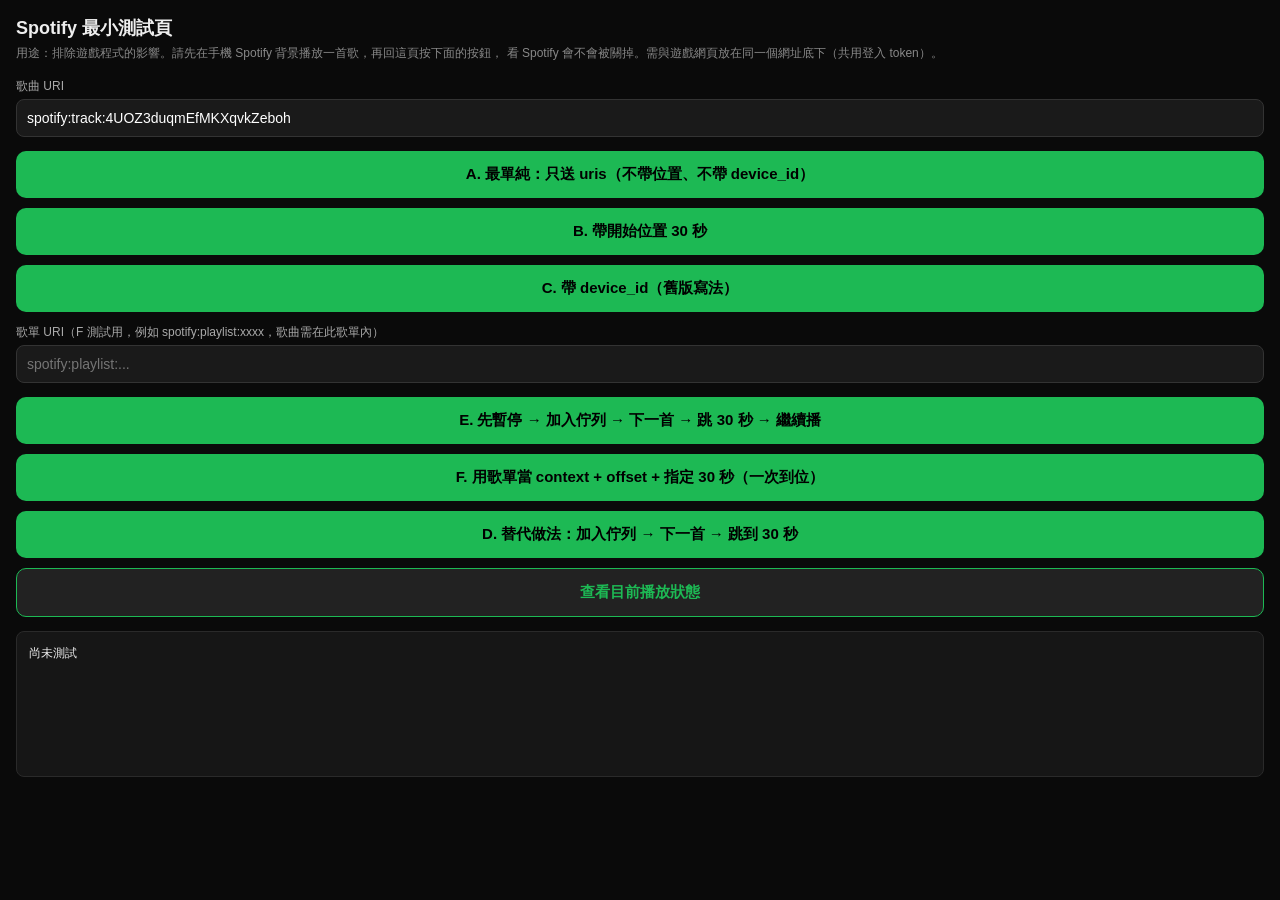
<file: test-play.html>
<!DOCTYPE html>
<html lang="zh-TW">
<head>
  <meta charset="UTF-8">
  <meta name="viewport" content="width=device-width, initial-scale=1.0">
  <title>Spotify 最小測試頁</title>
  <style>
    body { margin: 0; padding: 16px; background: #0a0a0a; color: #eee; font-family: -apple-system, "Noto Sans TC", sans-serif; }
    h1 { font-size: 18px; margin: 0 0 4px; }
    p.note { font-size: 12px; color: #888; margin: 0 0 14px; line-height: 1.5; }
    label { font-size: 12px; color: #aaa; }
    input { width: 100%; box-sizing: border-box; padding: 10px; margin: 4px 0 14px; background: #1a1a1a; border: 1px solid #333; color: #fff; border-radius: 8px; font-size: 14px; }
    button { display: block; width: 100%; padding: 14px; margin-bottom: 10px; background: #1db954; color: #000; border: 0; border-radius: 10px; font-size: 15px; font-weight: 700; }
    button.sub { background: #222; color: #1db954; border: 1px solid #1db954; }
    #log { margin-top: 14px; padding: 12px; background: #161616; border: 1px solid #2a2a2a; border-radius: 8px; font-size: 12px; white-space: pre-wrap; word-break: break-all; min-height: 120px; line-height: 1.6; }
  </style>
</head>
<body>

<h1>Spotify 最小測試頁</h1>
<p class="note">
  用途：排除遊戲程式的影響。請先在手機 Spotify 背景播放一首歌，再回這頁按下面的按鈕，
  看 Spotify 會不會被關掉。需與遊戲網頁放在同一個網址底下（共用登入 token）。
</p>

<label>歌曲 URI</label>
<input id="uri" value="spotify:track:4UOZ3duqmEfMKXqvkZeboh">

<button onclick="testPlay('A')">A. 最單純：只送 uris（不帶位置、不帶 device_id）</button>
<button onclick="testPlay('B')">B. 帶開始位置 30 秒</button>
<button onclick="testPlay('C')">C. 帶 device_id（舊版寫法）</button>
<label>歌單 URI（F 測試用，例如 spotify:playlist:xxxx，歌曲需在此歌單內）</label>
<input id="ctx" placeholder="spotify:playlist:...">

<button onclick="testPlay('E')">E. 先暫停 → 加入佇列 → 下一首 → 跳 30 秒 → 繼續播</button>
<button onclick="testPlay('F')">F. 用歌單當 context + offset + 指定 30 秒（一次到位）</button>
<button onclick="testPlay('D')">D. 替代做法：加入佇列 → 下一首 → 跳到 30 秒</button>
<button class="sub" onclick="showState()">查看目前播放狀態</button>

<div id="log">尚未測試</div>

<script src="js/auth.js"></script>
<script>
  const logEl = document.getElementById('log');

  function log(msg) {
    const t = new Date().toLocaleTimeString('zh-TW', { hour12: false });
    logEl.textContent += '\n[' + t + '] ' + msg;
  }
  function resetLog(title) {
    logEl.textContent = '=== ' + title + ' ===';
  }

  async function authHeader() {
    const t = await getToken();
    if (!t) { log('沒有有效 token，請先到遊戲網頁登入一次'); return null; }
    return { Authorization: 'Bearer ' + t };
  }

  async function showState() {
    resetLog('目前播放狀態');
    const h = await authHeader(); if (!h) return;
    try {
      const r = await fetch('https://api.spotify.com/v1/me/player', { headers: h });
      log('GET /me/player → ' + r.status);
      if (r.status === 200) {
        const d = await r.json();
        log('is_playing: ' + d.is_playing);
        log('歌曲: ' + (d.item ? d.item.name : '無'));
        log('進度: ' + Math.round((d.progress_ms || 0) / 1000) + ' 秒');
        if (d.device) {
          log('裝置: ' + d.device.name + '（' + d.device.type + '）');
          log('裝置活躍: ' + d.device.is_active);
          log('音量: ' + d.device.volume_percent + '%');
          log('受限制: ' + d.device.is_restricted);
        }
      } else if (r.status === 204) {
        log('目前沒有播放內容（Spotify 可能已被關掉或沒有活躍裝置）');
      }
    } catch (e) { log('錯誤: ' + e.message); }
  }

  async function testPlay(kind) {
    resetLog('測試 ' + kind);
    const uri = document.getElementById('uri').value.trim();
    const h = await authHeader(); if (!h) return;

    // 先記錄送出前的狀態
    try {
      const s = await fetch('https://api.spotify.com/v1/me/player', { headers: h });
      log('送出前狀態碼: ' + s.status + (s.status === 204 ? '（沒有活躍播放）' : ''));
    } catch (e) { log('送出前查詢失敗: ' + e.message); }

    let qs = '';
    const body = { uris: [uri] };

    if (kind === 'B') body.position_ms = 30000;
    if (kind === 'C') {
      try {
        const dr = await fetch('https://api.spotify.com/v1/me/player/devices', { headers: h });
        const dd = await dr.json();
        const dev = (dd.devices || []).find(d => d.is_active) || (dd.devices || [])[0];
        if (!dev) { log('找不到裝置'); return; }
        qs = '?device_id=' + dev.id;
        log('使用裝置: ' + dev.name);
      } catch (e) { log('查裝置失敗: ' + e.message); return; }
    }

    if (kind === 'E') {
      // 先暫停，避免舊歌/新歌開頭漏聲；切歌後看是否維持暫停，再 seek 並繼續
      try {
        const pz = await fetch('https://api.spotify.com/v1/me/player/pause', { method: 'PUT', headers: h });
        log('PUT /me/player/pause → ' + pz.status);
        const qr = await fetch('https://api.spotify.com/v1/me/player/queue?uri=' + encodeURIComponent(uri), { method: 'POST', headers: h });
        log('POST /me/player/queue → ' + qr.status);
        if (qr.status !== 204 && qr.status !== 200) { log('回應: ' + (await qr.text()).slice(0, 200)); return; }
        const nr = await fetch('https://api.spotify.com/v1/me/player/next', { method: 'POST', headers: h });
        log('POST /me/player/next → ' + nr.status);
        await new Promise(res => setTimeout(res, 300));
        const s1 = await fetch('https://api.spotify.com/v1/me/player', { headers: h });
        if (s1.status === 200) {
          const d1 = await s1.json();
          log('切歌後 0.3 秒：is_playing=' + d1.is_playing + '，進度 ' + Math.round((d1.progress_ms || 0) / 1000) + ' 秒  ← is_playing=false 代表切歌後維持暫停（不會漏聲）');
        }
        const sk = await fetch('https://api.spotify.com/v1/me/player/seek?position_ms=30000', { method: 'PUT', headers: h });
        log('PUT /me/player/seek → ' + sk.status);
        const rs = await fetch('https://api.spotify.com/v1/me/player/play', { method: 'PUT', headers: h });
        log('PUT /me/player/play（繼續）→ ' + rs.status);
      } catch (e) { log('送出失敗: ' + e.message); return; }
    } else if (kind === 'F') {
      // 用歌單 context + offset 指定歌曲，再帶 position_ms
      const ctx = document.getElementById('ctx').value.trim();
      if (!ctx) { log('請先填歌單 URI'); return; }
      try {
        const r = await fetch('https://api.spotify.com/v1/me/player/play', {
          method: 'PUT',
          headers: { ...h, 'Content-Type': 'application/json' },
          body: JSON.stringify({ context_uri: ctx, offset: { uri: uri }, position_ms: 30000 }),
        });
        log('PUT /me/player/play（context）→ ' + r.status);
        if (r.status !== 204 && r.status !== 200) { log('回應: ' + (await r.text()).slice(0, 200)); }
      } catch (e) { log('送出失敗: ' + e.message); return; }
    } else if (kind === 'D') {
      // 不用「指定歌曲播放」，改成：加入佇列 → 下一首 → 跳到 30 秒
      try {
        const qr = await fetch('https://api.spotify.com/v1/me/player/queue?uri=' + encodeURIComponent(uri), {
          method: 'POST', headers: h,
        });
        log('POST /me/player/queue → ' + qr.status);
        if (qr.status !== 204 && qr.status !== 200) {
          log('回應: ' + (await qr.text()).slice(0, 200));
          return;
        }
        const nr = await fetch('https://api.spotify.com/v1/me/player/next', { method: 'POST', headers: h });
        log('POST /me/player/next → ' + nr.status);
        await new Promise(res => setTimeout(res, 1000));
        const sk = await fetch('https://api.spotify.com/v1/me/player/seek?position_ms=30000', { method: 'PUT', headers: h });
        log('PUT /me/player/seek → ' + sk.status);
      } catch (e) { log('送出失敗: ' + e.message); return; }
    } else {
      try {
        const r = await fetch('https://api.spotify.com/v1/me/player/play' + qs, {
          method: 'PUT',
          headers: { ...h, 'Content-Type': 'application/json' },
          body: JSON.stringify(body),
        });
        log('PUT /me/player/play → ' + r.status);
        if (r.status !== 204 && r.status !== 200) {
          log('回應: ' + (await r.text()).slice(0, 200));
        }
      } catch (e) { log('送出失敗: ' + e.message); return; }
    }

    // 3 秒、8 秒後各查一次，看 Spotify 還在不在
    for (const sec of [3, 8]) {
      await new Promise(res => setTimeout(res, sec === 3 ? 3000 : 5000));
      try {
        const s = await fetch('https://api.spotify.com/v1/me/player', { headers: h });
        if (s.status === 200) {
          const d = await s.json();
          log(sec + ' 秒後：is_playing=' + d.is_playing + '，進度 ' + Math.round((d.progress_ms || 0) / 1000) + ' 秒');
        } else {
          log(sec + ' 秒後：狀態碼 ' + s.status + (s.status === 204 ? '（Spotify 已不在播放，可能被關掉）' : ''));
        }
      } catch (e) { log(sec + ' 秒後查詢失敗: ' + e.message); }
    }
    log('測試結束，請看手機：Spotify 還在背景嗎？有聲音嗎？');
  }
</script>
</body>
</html>
</file>
